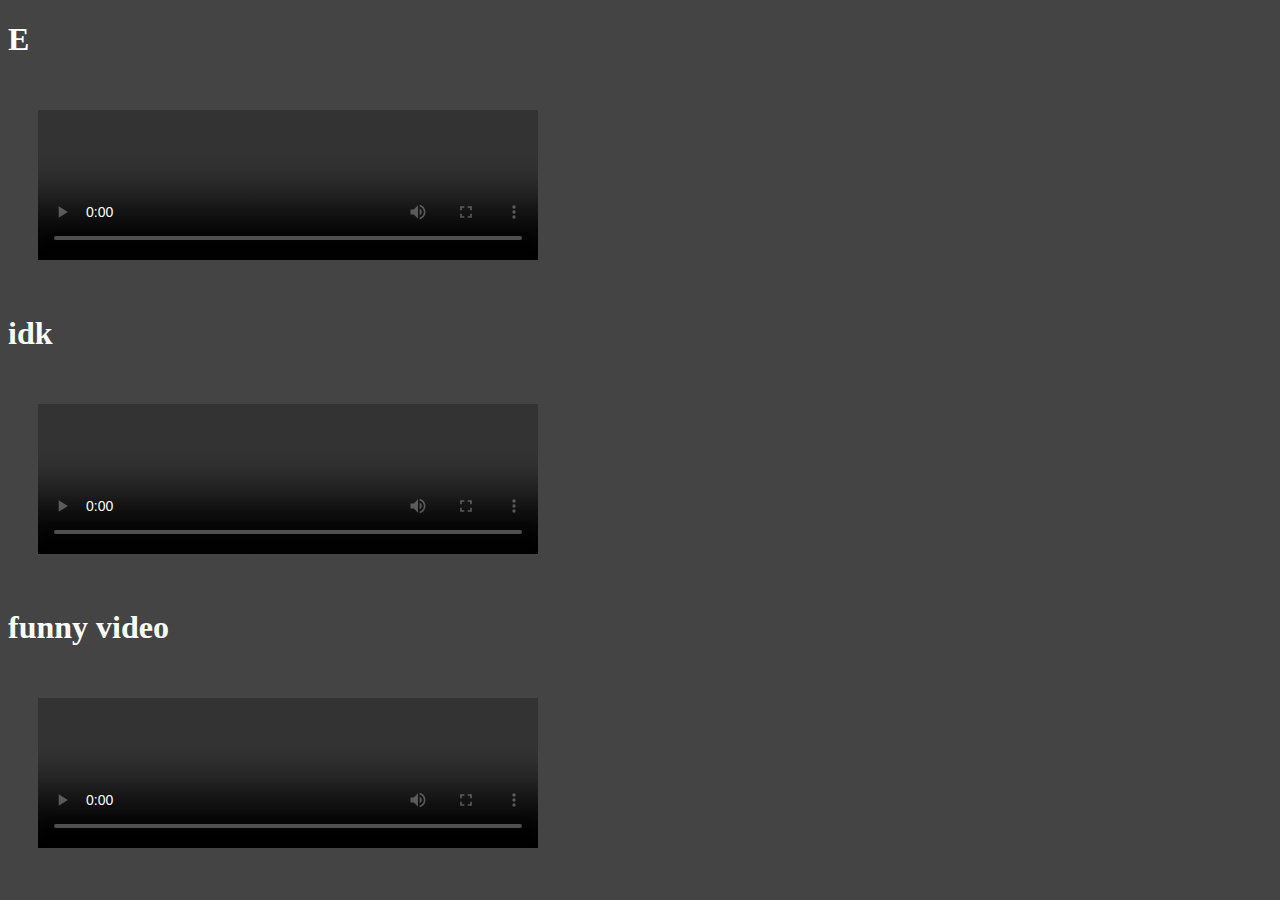
<file: CommunityBoard/index.html>
<!DOCTYPE html>
<html lang="en">
<head>
    <meta charset="UTF-8">
    <meta http-equiv="X-UA-Compatible" content="IE=edge">
    <meta name="viewport" content="width=device-width, initial-scale=1.0">
    <title></title>
    <link rel="icon" href="">
    <link rel="stylesheet" href="all.css">
    <script src="main.js"></script>
</head>
<body>

    <div id="1">
        <h1 class="text" >E</h1>
        <video controls  width="500"></video>
    </div>
    <div id="2">
        <h1 class="text" >idk</h1>
        <video controls width="500"></video>
    </div>
    <div id="3">
        <h1 class="text" >funny video</h1>
        <video controls width="500"></video>
    </div>

    <!-- Run after HTML loaded -->
    <script>
        GetVideos()
    </script>
</body>
</html>
</file>
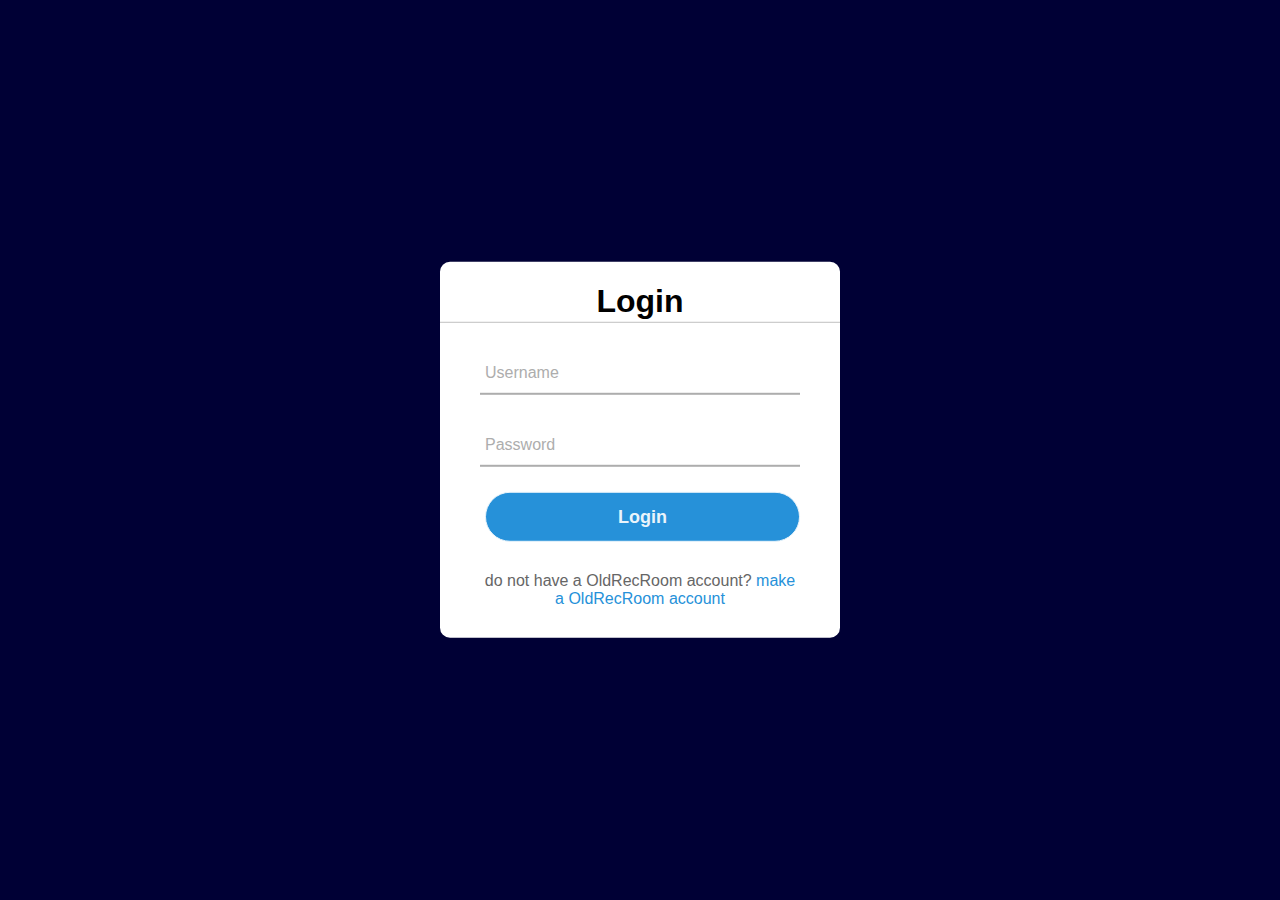
<file: login/index.html>
<!DOCTYPE html>
<html lang="en">
<head>
  <meta charset="UTF-8">
  <meta http-equiv="X-UA-Compatible" content="IE=edge">
  <meta name="viewport" content="width=device-width, initial-scale=1.0">
  <title>OldRecRoom - Login</title>
  <link rel="stylesheet" href="main.css">
  <script src="main.js"></script>
  
</head>
<body id="bod">
  <div class="login-box">
    <h1>Login</h1>
    <form method="post">
      <div class="login-input">
        <input type="text" required>
        <span></span>
        <label>Username</label>
      </div>
      <div class="login-input">
        <input type="password" required>
        <span></span>
        <label>Password</label>
      </div>
      <div class="pass">
        <input type="submit" value="Login">
      </div>
      <div class="OldRecRoom-make-acc">
        <p>do not have a OldRecRoom account? <a href="">make a OldRecRoom account</a></p>
      </div>
    </form>
  </div>
  <script>
    Getimg()
  </script>
</body>
</html>
</file>
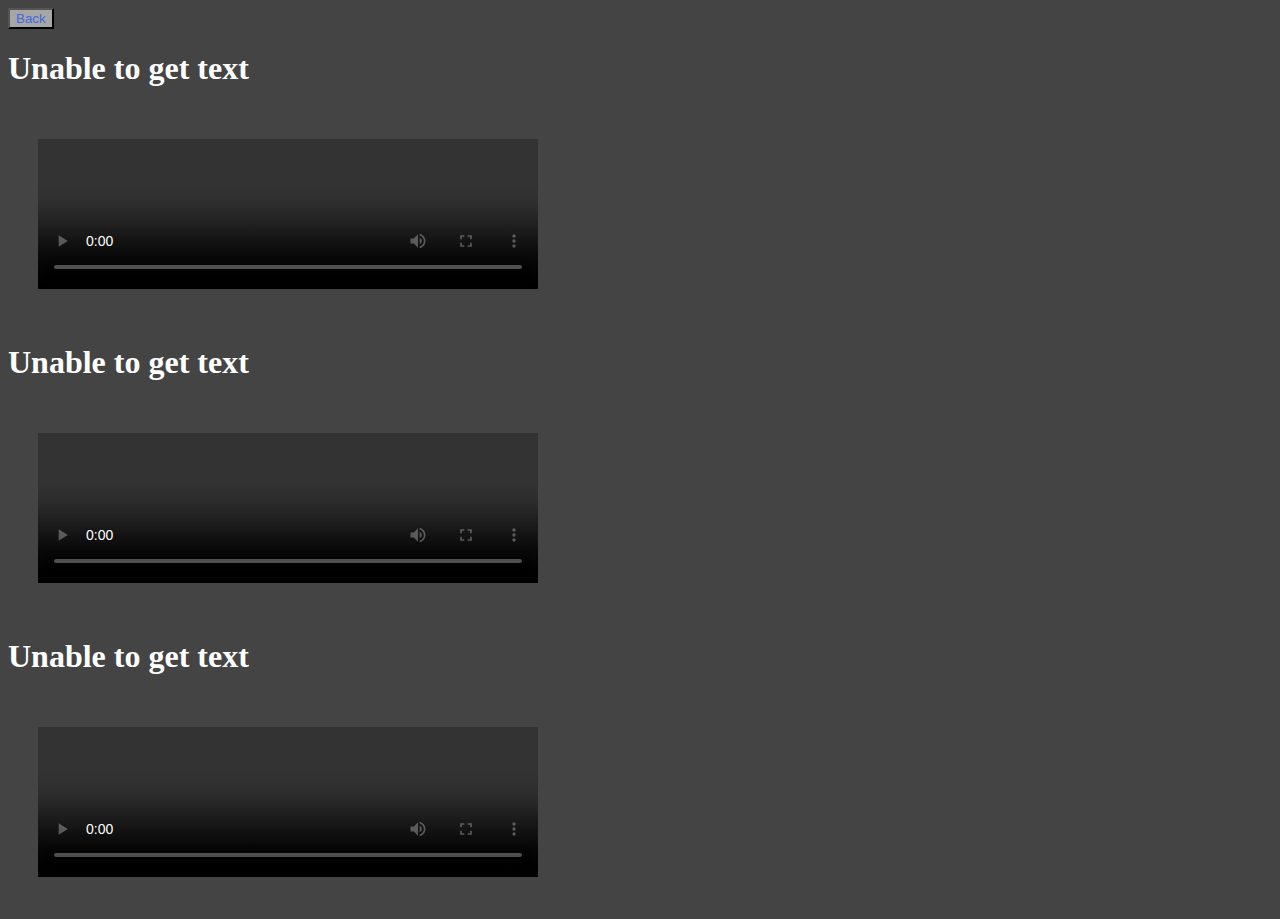
<file: CommunityBoard/video.html>
<!DOCTYPE html>
<html lang="en">

<head>
  <meta charset="UTF-8">
  <meta http-equiv="X-UA-Compatible" content="IE=edge">
  <meta name="viewport" content="width=device-width, initial-scale=1.0">
  <title></title>
  <link rel="icon" href="">
  <link rel="stylesheet" href="all.css">
  <script src="video.js"></script>
</head>

<body>
  <a href="/"><button>Back</button></a>

  <div id="1">
    <h1 class="text">Unable to get text</h1>
    <video controls width="500"></video>
  </div>
  <div id="2">
    <h1 class="text">Unable to get text</h1>
    <video controls width="500"></video>
  </div>
  <div id="3">
    <h1 class="text">Unable to get text</h1>
    <video controls width="500"></video>
  </div>

  <!-- Run after HTML loaded -->
  <script>
    GetVideos()
  </script>
</body>

</html>
</file>
<file: CommunityBoard/all.css>
body{
    background-color: rgb(68, 68, 68)
}

video{
    border-radius: 25px;
    padding: 30px;
}

.img{
    border-radius: 50px;
    padding: 20px;
}

.text{
    color: white
}o

.MoreInfo{
    width: 300px;
    height: 50px;
}

button{
    background-color: rgb(166, 166, 166);
    color: royalblue;
}
</file>
<file: login/main.css>
body{
  background-image: url('');
  background-position: center;
  background-size: cover;
  margin: 0;
  padding: 0;
  font-family: sans-serif;
  background-color: #000035;
  min-height: 100vh;
  display: flex;
  overflow: hidden;
}

.login-box{
  background-color: white;
  position: absolute;
  top: 50%;
  left: 50%;
  transform: translate(-50%, -50%);
  width: 400px;
  border-radius: 10px;
}

.login-box h1{
  text-align: center;
  padding: 0 0 2px 0;
  border-bottom: 1px solid silver;
}

.login-box form{
  padding: 0 40px;
  box-sizing: border-box;
}

form .login-input{
  position: relative;
  border-bottom: 2px solid #adadad;
  margin: 30px 0;
}

.login-input input{
  width: 100%;
  padding: 0 5px;
  height: 40px;
  font-size: 16px;
  border: none;
  background: none;
  outline: none;
}

.login-input label{
  position: absolute;
  top: 50%;
  left: 5px;
  color: #adadad;
  transform: translateY(-50%);
  font-size: 16px;
  pointer-events: none;
  transition: .5s;
}

.login-input span::before{
  content: '';
  position: absolute;
  top: 40px;
  left: 0;
  width: 0%;
  height: 2px;
  background: #2691d9
}

.login-input input:focus ~ label,
.login-input input:valid ~ label{
  top: -5px;
  color: #2691d9
}

.login-input input:focus ~ span::before,
.login-input input:valid ~ span::before{
  width: 100%;
}

.pass{
  margin: -5px 0 2px 5px;
  color: #a6a6a6;
  cursor: pointer;
}

.pass:hover{
  text-decoration: underline;
}

input[type="submit"]{
  width: 100%;
  height: 50px;
  border: 1px solid;
  background: #2691d9;
  border-radius: 25px;
  font-size: 18px;
  color: #e9f4fb;
  font-weight: 700;
  cursor: pointer;
  outline: none;
}

input[type="submit"]:hover{
  border-color: #2691d9;
  transition: .5s;
}

.OldRecRoom-make-acc{
  margin: 30px 0;
  text-align: center;
  font-size: 16px;
  color: #666666;
}

.OldRecRoom-make-acc a{
  color: #2691d9;
  text-decoration: none;
}

.OldRecRoom-make-acc a.hover{
  text-decoration: underline;
}
</file>
